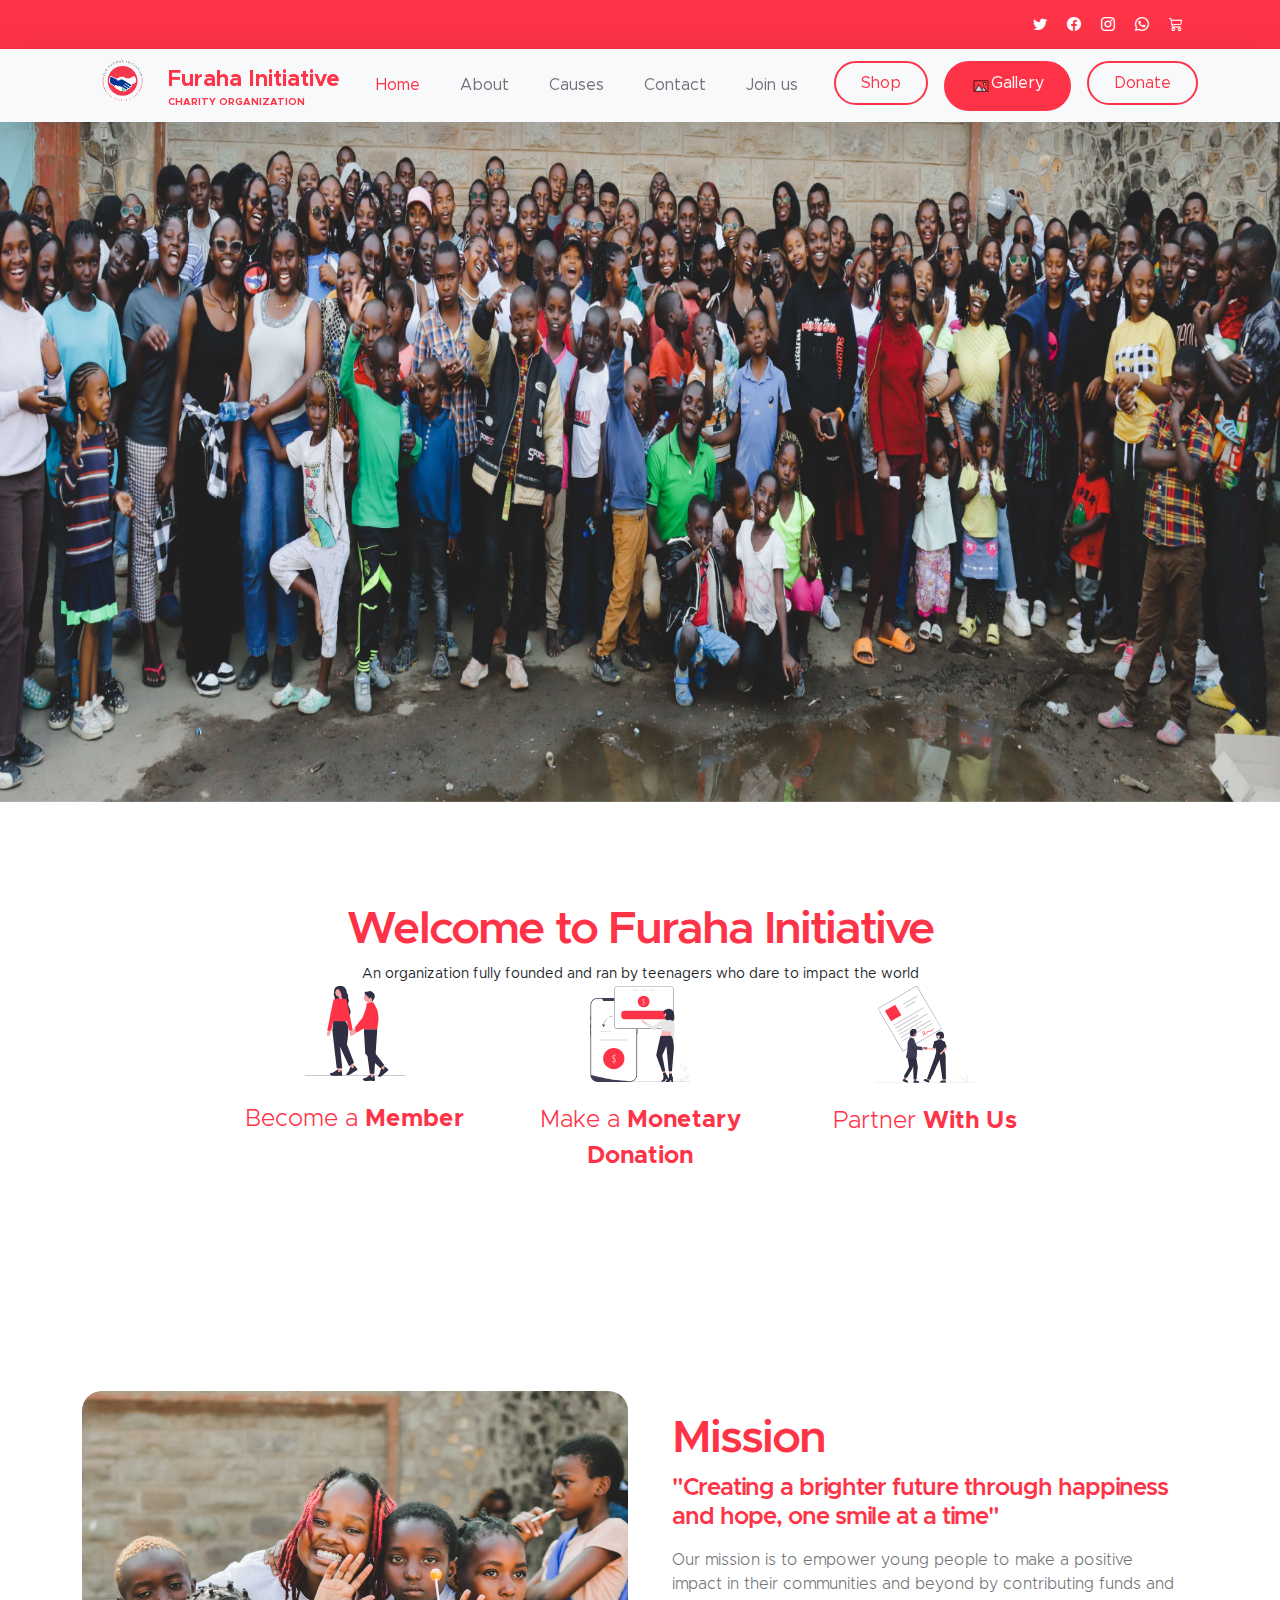
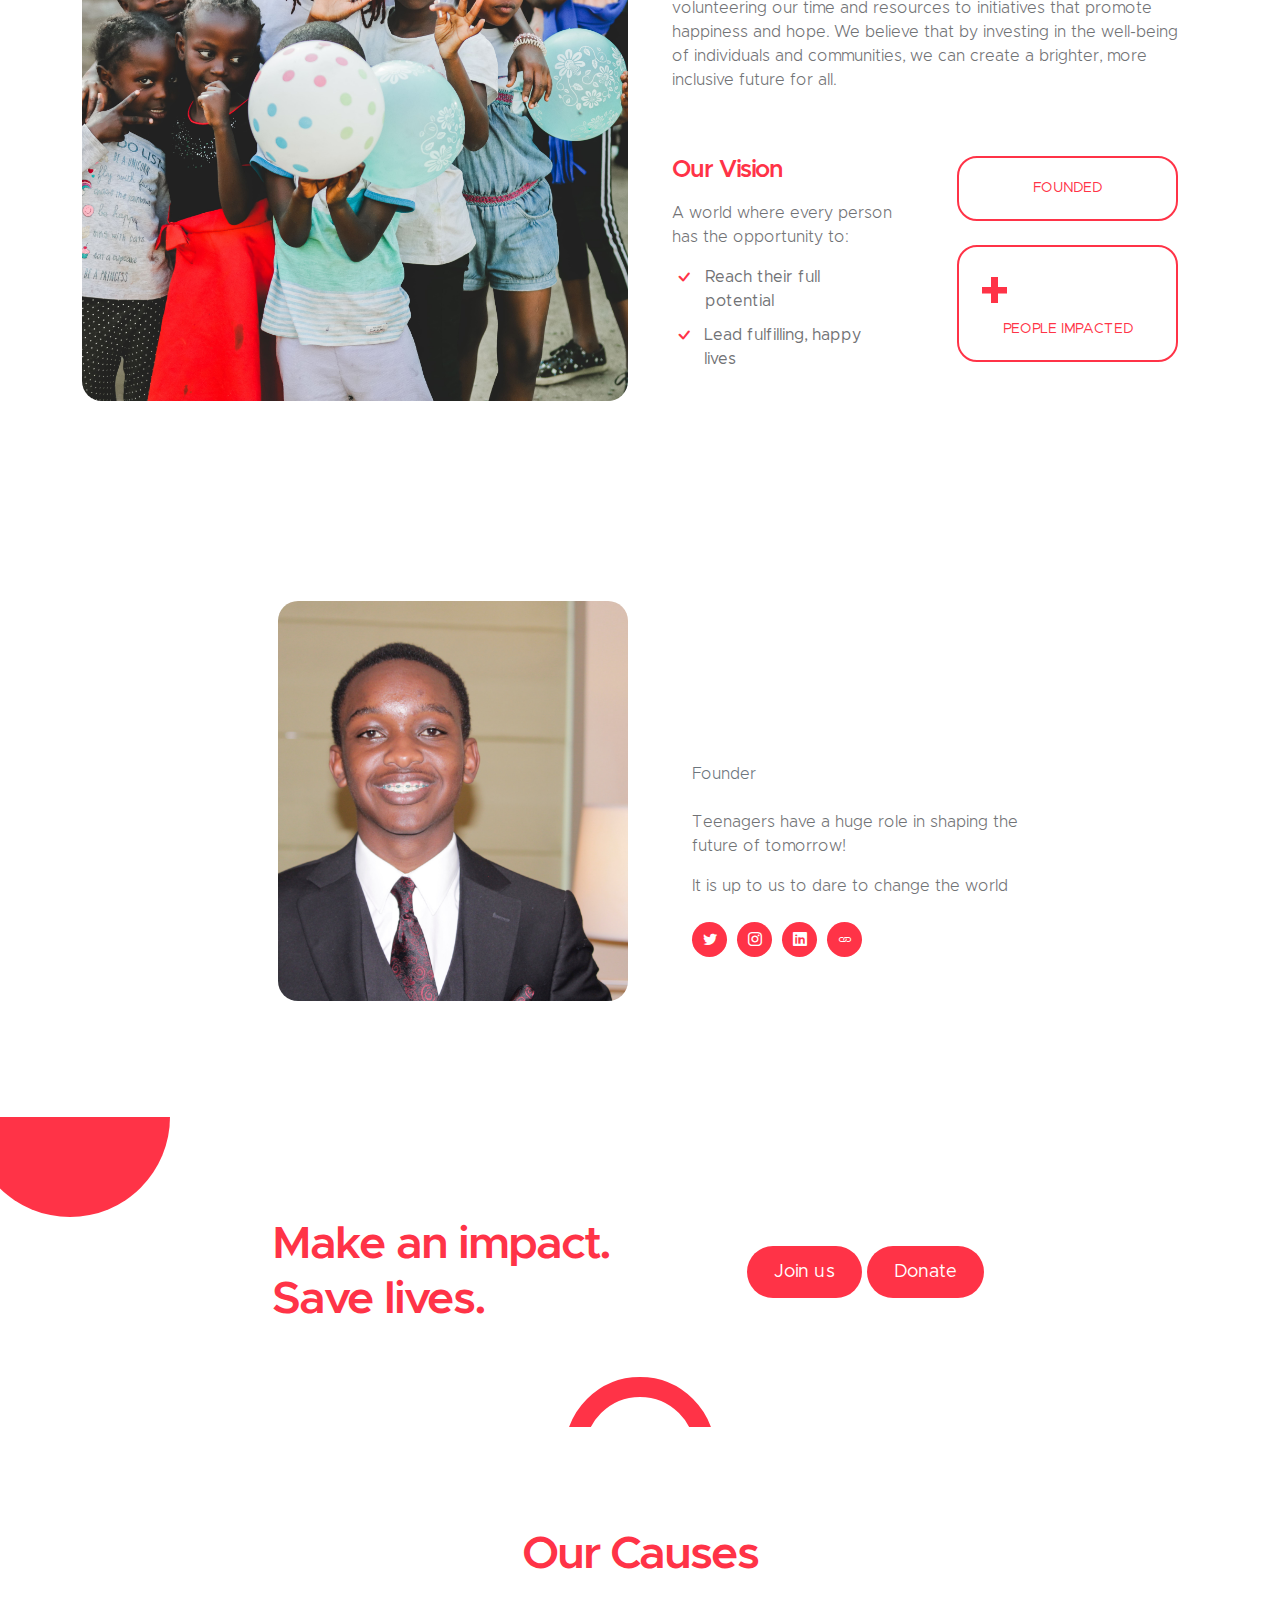
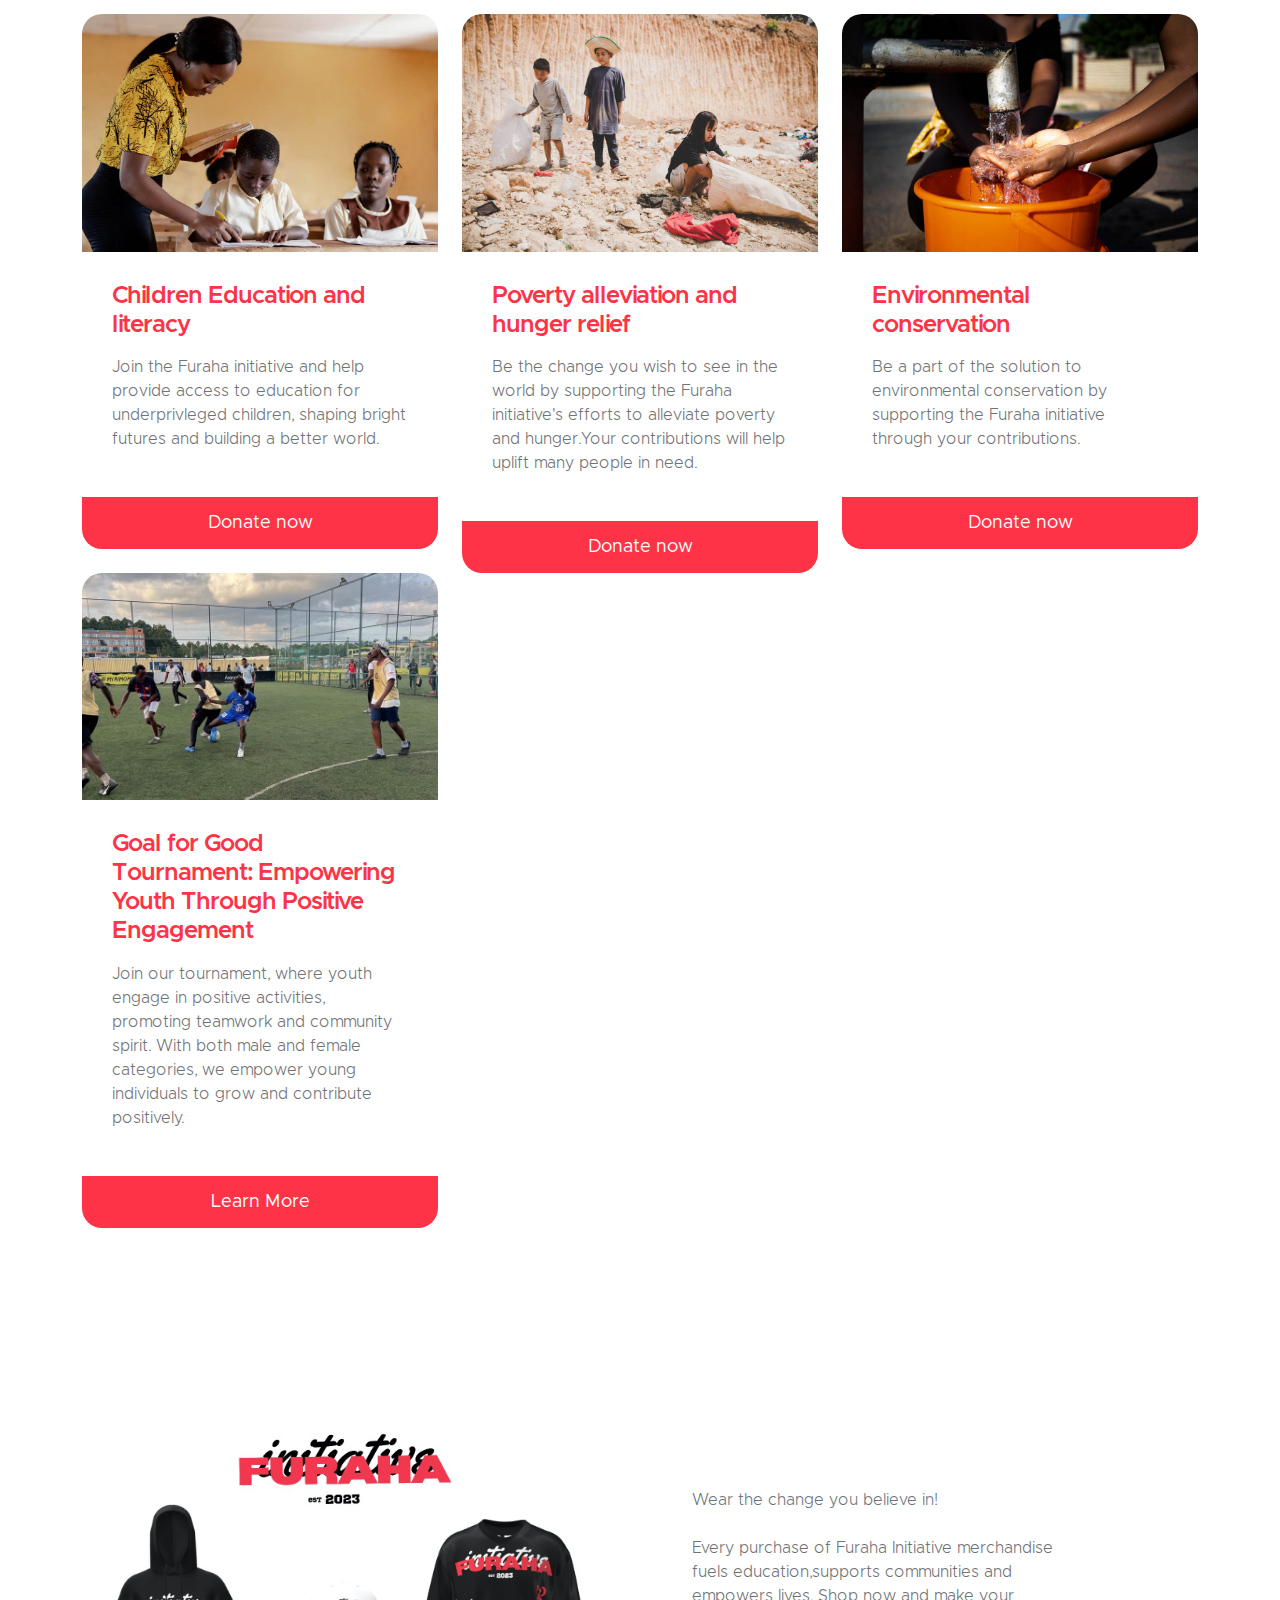
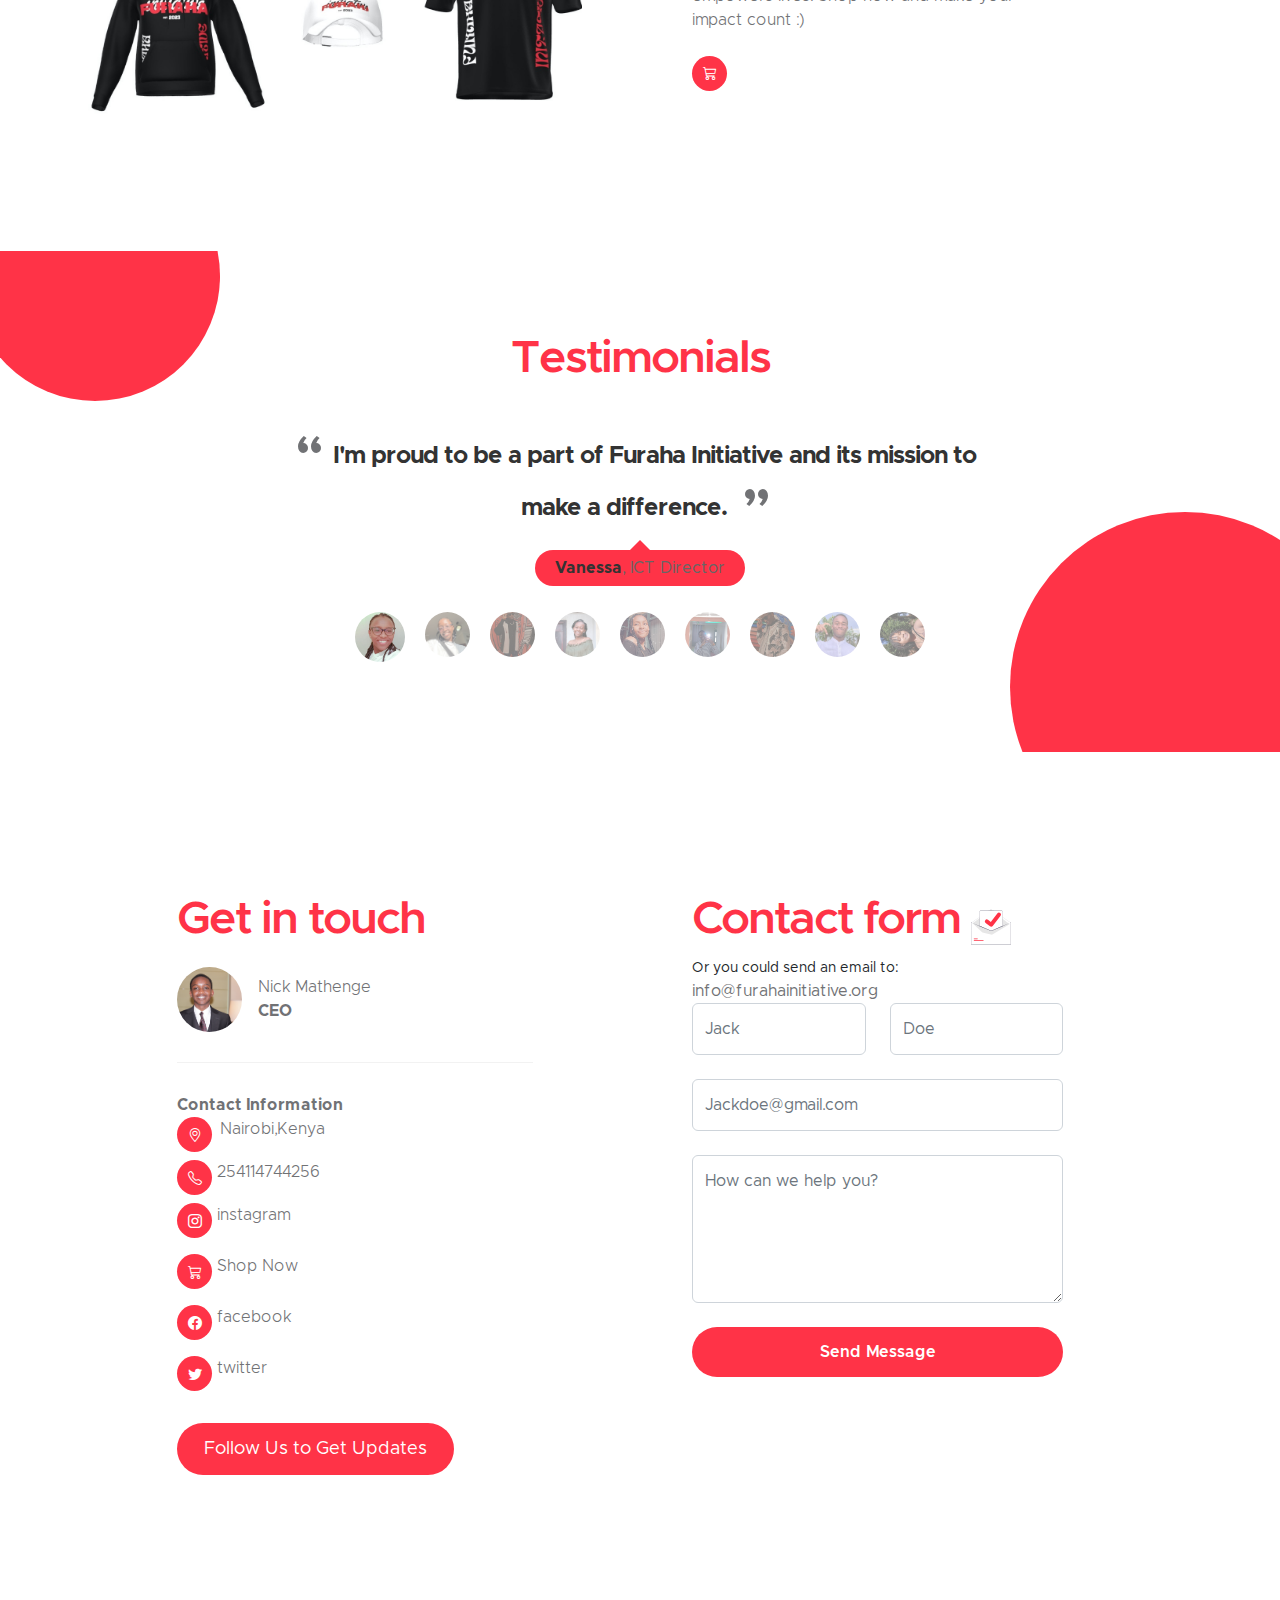
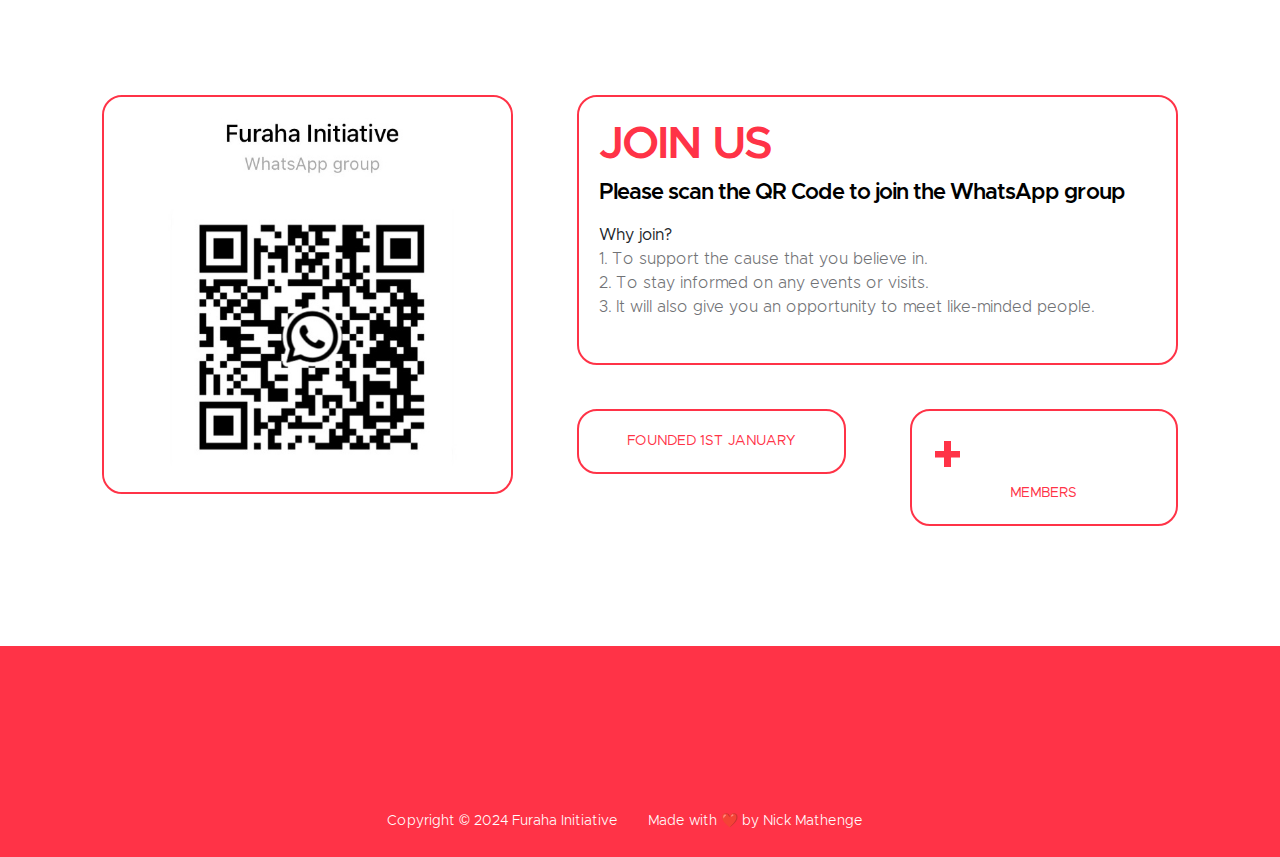
<file: index.html>
<!doctype html>
<html lang="en">

    <head>
        <meta charset="utf-8">
        <meta name="viewport" content="width=device-width, initial-scale=1">

        <meta name="description" content="">
        <meta name="author" content="">

        <title>Furaha Initiative</title>
        <link rel="icon" type="image/x-icon" href="/images/favicon.ico">

        <!-- CSS FILES -->
        <link href="css/bootstrap.min.css" rel="stylesheet">

        <link href="css/bootstrap-icons.css" rel="stylesheet">

        <link href="css/main.css" rel="stylesheet">
        <!--


-->

    </head>

    <body id="section_1">

        <header class="site-header">
            <div class="container">
                <div class="col-lg-3 col-12 ms-auto d-lg-block d-none">
                    <ul class="social-icon">
                        <li class="social-icon-item">
                            <a href="https://www.twitter.com/furaha.official/" target=_blank class="social-icon-link bi-twitter"></a>
                        </li>

                        <li class="social-icon-item">
                            <a href="https://www.facebook.com/profile.php?id=100089058044513" target=_blank class="social-icon-link bi-facebook"></a>
                        </li>

                        <li class="social-icon-item">
                            <a href="https://www.instagram.com/furaha.initiative/" target=_blank class="social-icon-link bi-instagram"></a>
                        </li>
                        <li class="social-icon-item">
                            <a href="https://chat.whatsapp.com/Lq8tc9GGUXa8DonpG7EPqk" target=_blank class="social-icon-link bi-whatsapp"></a>
                        </li>
                        <li class="social-icon-item">
                            <a href="https://furahainitiative.hustlesasa.shop/" target=_blank class="social-icon-link bi-cart3"></a>
                        </li>
                    </ul>
                </div>

            </div>
        </div>
    </header>

    <nav class="navbar navbar-expand-lg bg-light shadow-lg">
        <div class="container">
            <a class="navbar-brand" href="index.html">
                <img src="images/logo.png" class="logo img-fluid" alt="Furaha Initiative">
                <span>
                    Furaha Initiative
                    <small>Charity Organization</small>
                </span>
            </a>

            <button class="navbar-toggler" type="button" data-bs-toggle="collapse" data-bs-target="#navbarNav"
                aria-controls="navbarNav" aria-expanded="false" aria-label="Toggle navigation">
                <span class="navbar-toggler-icon"></span>
            </button>

            <div class="collapse navbar-collapse" id="navbarNav">
                <ul class="navbar-nav ms-auto">
                    <li class="nav-item">
                        <a class="nav-link click-scroll" href="#top">Home</a>
                    </li>

                    <li class="nav-item">
                        <a class="nav-link click-scroll" href="#section_2">About</a>
                    </li>

                    <li class="nav-item">
                        <a class="nav-link click-scroll" href="#section_3">Causes</a>
                    </li>

                    <li class="nav-item">
                        <a class="nav-link click-scroll" href="#section_6">Contact</a>
                    </li>

                    <li class="nav-item">
                        <a class="nav-link click-scroll" href="#section_7">Join us</a>
                    </li>
                    <li class="nav-item ms-3">
                        <a class="nav-link custom-btn custom-border-btn btn" href="https://furahainitiative.hustlesasa.shop" target="_blank">Shop</a>
                    </li>

                    <li class="nav-item ms-3">
                        <a id="gallery-btn" class="nav-link custom-btn custom-border-btn btn" href="gallery.html">
                            <img src="images/gallery_icon.png" alt="icon" width="20px" height="20px">Gallery</a>
                    </li>

                    <li class="nav-item ms-3">
                        <a class="nav-link custom-btn custom-border-btn btn" href="https://www.mchanga.africa/fundraiser/95965" target="_blank">Donate</a>
                    </li>

                </ul>
            </div>
        </div>
    </nav>

    <main>

        <section class="hero-section hero-section-full-height">
            <div class="container-fluid">
                <div class="row">

                    <div class="col-lg-12 col-12 p-0">
                        <div id="hero-slide" class="carousel carousel-fade slide" data-bs-ride="carousel">
                            <div class="carousel-inner">
                                <div class="carousel-item active">
                                    <img src="images/slide/IMG_1665.jpeg"
                                        class="carousel-image img-fluid" alt="...">

                                </div>

                                <div class="carousel-item">
                                    <img src="images/slide/IMG_1695.jpeg"
                                        class="carousel-image img-fluid" alt="...">

                                </div>

                                <div class="carousel-item">
                                    <img src="images/slide/IMG_1645.jpeg"
                                        class="carousel-image img-fluid" alt="...">

                                </div>
                            </div>

                            <button class="carousel-control-prev" type="button" data-bs-target="#hero-slide"
                                data-bs-slide="prev">
                                <span class="carousel-control-prev-icon" aria-hidden="true"></span>
                                <span class="visually-hidden">Previous</span>
                            </button>

                            <button class="carousel-control-next" type="button" data-bs-target="#hero-slide"
                                data-bs-slide="next">
                                <span class="carousel-control-next-icon" aria-hidden="true"></span>
                                <span class="visually-hidden">Next</span>
                            </button>
                        </div>
                    </div>

                </div>
            </div>
        </section>

        <section class="section-padding text-center">
            <div class="container">
                <div class="row justify-content-center">

                    <div class="col-lg-10 col-12">
                        <h2 class="mb-1">Welcome to Furaha Initiative</h2>
                        <small>An organization fully founded and ran by teenagers who dare to impact the world</small>
                    </div>

                    <div class="col-lg-3 col-md-6 col-12 mb-4 mb-lg-0">
                        <div class="featured-block">
                            <a href="https://forms.gle/RG8qQBSGf9GrANaNA" target="_blank" class="d-block">
                                <img src="images/icons/hands.svg" class="featured-block-image img-fluid" alt="" width="100px">
                                <p class="featured-block-text">Become a <strong>Member</strong>
                                </p>
                            </a>
                        </div>
                    </div>

                    <div class="col-lg-3 col-md-6 col-12 mb-4 mb-lg-0 mb-md-4">
                        <div class="featured-block">
                            <a href="https://www.mchanga.africa/fundraiser/95965" target="_blank" class="d-block">
                                <img src="images/icons/receive.svg" class="featured-block-image img-fluid" alt="" width="100px">
                                <p class="featured-block-text">Make a <strong>Monetary Donation</strong>
                                </p>
                            </a>
                        </div>
                    </div>

                    <div class="col-lg-3 col-md-6 col-12">
                        <div class="featured-block">
                            <a href="https://forms.gle/o7cRdfg9EaAvBCJF6" target="_blank" class="d-block">
                                <img src="images/icons/partner.svg" class="featured-block-image img-fluid" alt="" width="100px">
                                <p class="featured-block-text">Partner <strong>With Us</strong>
                                </p>
                            </a>
                        </div>
                    </div>

                </div>
            </div>
        </section>

        <section class="section-padding section-bg" id="section_2">
            <div class="container">
                <div class="row">

                    <div class="col-lg-6 col-12 mb-5 mb-lg-0">
                        <img src="images/furaha_group.jpeg"
                            class="custom-text-box-image img-fluid" alt="">
                    </div>

                    <div class="col-lg-6 col-12">
                        <div class="custom-text-box">
                            <h2 class="mb-2">Mission</h2>

                            <h5 class="mb-3">"Creating a brighter future through happiness and hope, one smile at a time"</h5>

                            <p class="mb-0">Our mission is to empower young people to make a positive impact in their communities and beyond by contributing funds and volunteering our time and resources to initiatives that promote happiness and hope. We believe that by investing in the well-being of individuals and communities, we can create a brighter, more inclusive future for all.</p>
                        </div>

                        <div class="row">
                            <div class="col-lg-6 col-md-6 col-12">
                                <div class="custom-text-box mb-lg-0">
                                    <h5 class="mb-3">Our Vision</h5>

                                    <p>A world where every person has the opportunity to:</p>

                                    <ul class="custom-list mt-2">
                                        <li class="custom-list-item d-flex">
                                            <i class="bi-check custom-text-box-icon me-2"></i>
                                            Reach their full potential
                                        </li>

                                        <li class="custom-list-item d-flex">
                                            <i class="bi-check custom-text-box-icon me-2"></i>
                                            Lead fulfilling, happy lives
                                        </li>
                                    </ul>
                                </div>
                            </div>

                            <div class="col-lg-6 col-md-6 col-12">
                                <div class="custom-text-box d-flex flex-wrap d-lg-block mb-lg-0" id="counter-section">
                                    <div class="counter-thumb">
                                        <div class="d-flex">
                                            <span class="counter-number" data-from="1" data-to="2023" data-speed="100"></span>
                                            <span class="counter-number-text"></span>
                                        </div>
                                        <span class="counter-text">Founded</span>
                                    </div>
                                    <div class="counter-thumb mt-4">
                                        <div class="d-flex">
                                            <span class="counter-number" data-from="1" data-to="1000" data-speed="1000"></span>
                                            <span class="counter-number-text">+</span>
                                        </div>
                                        <span class="counter-text">People Impacted</span>
                                    </div>
                                </div>
                            </div>

                        </div>
                    </div>

                </div>
            </div>
        </section>

        <section class="about-section section-padding">
            <div class="container">
                <div class="row">

                    <div class="col-lg-6 col-md-5 col-12">
                        <img src="images/nick.jpg"
                            class="about-image ms-lg-auto  img-fluid" alt="">
                    </div>

                    <div class="col-lg-5 col-md-7 col-12">
                        <div class="custom-text-block">
                            <img src="images/signoff.gif" </img>
                            

                            <p class="text-muted mb-lg-4 mb-md-4">Founder</p>

                            <p>Teenagers have a huge role in shaping the future of tomorrow!</p>

                            <p>It is up to us to dare to change the world</p>

                            <ul class="social-icon mt-4">
                                <li class="social-icon-item">
                                    <a href="https://twitter.com/thenickmathenge" target=_blank class="social-icon-link bi-twitter"></a>
                                </li>

                                <li class="social-icon-item">
                                    <a href="https://www.instagram.com/nick.mathenge" target=_blank class="social-icon-link bi-instagram"></a>
                                </li>
                                <li class="social-icon-item">
                                    <a href="https://www.linkedin.com/in/nickmathenge" target=_blank class="social-icon-link bi-linkedin"></a>
                                </li>
                                <li class="social-icon-item">
                                    <a href="https://mathenge.furahainitiative.org" target=_blank class="social-icon-link bi-link"></a>
                                </li>

                            </ul>
                        </div>
                    </div>

                </div>
            </div>
        </section>

        <section class="cta-section section-padding section-bg">
            <div class="container">
                <div class="row justify-content-center align-items-center">

                    <div class="col-lg-5 col-12 ms-auto">
                        <h2 class="mb-0">Make an impact. <br> Save lives.</h2>
                    </div>

                    <div class="col-lg-5 col-12">
                        <a href="#section_7" class="custom-btn btn smoothscroll">Join us</a>
                        <a href="https://www.mchanga.africa/fundraiser/95965" target=_blank class="custom-btn btn smoothscroll">Donate</a>
                    </div>

                </div>
            </div>
        </section>

        <section class="section-padding" id="section_3">
            <div class="container">
                <div class="row">

                    <div class="col-lg-12 col-12 text-center mb-4">
                        <h2>Our Causes</h2>
                    </div>

                    <div class="col-lg-4 col-md-6 col-12 mb-4 mb-lg-0">
                        <div class="custom-block-wrap">
                            <img src="images/causes/group-african-kids-paying-attention-class.jpg"
                                class="custom-block-image img-fluid" alt="">

                            <div class="custom-block">
                                <div class="custom-block-body">
                                    <h5 class="mb-3">Children Education and literacy</h5>

                                    <p>Join the Furaha initiative and help provide access to education for underprivleged children, shaping bright futures and building a better world.</p>

                                </div>

                                <a href="https://www.mchanga.africa/fundraiser/95965" target=_blank class="custom-btn btn">Donate now</a>
                            </div>
                        </div>
                    </div>

                    <div class="col-lg-4 col-md-6 col-12 mb-4 mb-lg-0">
                        <div class="custom-block-wrap">
                            <img src="images/causes/poor-child-landfill-looks-forward-with-hope.jpg"
                                class="custom-block-image img-fluid" alt="">

                            <div class="custom-block">
                                <div class="custom-block-body">
                                    <h5 class="mb-3">Poverty alleviation and hunger relief</h5>

                                    <p>Be the change you wish to see in the world by supporting the Furaha initiative's efforts to alleviate poverty and hunger.Your contributions will help uplift many people in need.</p>

                                </div>

                                <a href="https://www.mchanga.africa/fundraiser/95965" target=_blank class="custom-btn btn">Donate now</a>
                            </div>
                        </div>
                    </div>

                    <div class="col-lg-4 col-md-6 col-12">
                        <div class="custom-block-wrap">
                            <img src="images/causes/african-woman-pouring-water-recipient-outdoors.jpg"
                                class="custom-block-image img-fluid" alt="">

                            <div class="custom-block">
                                <div class="custom-block-body">
                                    <h5 class="mb-3">Environmental conservation</h5>

                                    <p>Be a part of the solution to environmental conservation by supporting the Furaha initiative through your contributions.
                                    </p>

                                </div>

                                <a href="https://www.mchanga.africa/fundraiser/95965" target=_blank class="custom-btn btn">Donate now</a>
                            </div>
                        </div>
                    </div>
                    <div class="col-lg-4 col-md-6 col-12">
                        <div class="custom-block-wrap">
                            <img src="images/causes/goalforgood.jpeg"
                                class="custom-block-image img-fluid" alt="">

                            <div class="custom-block">
                                <div class="custom-block-body">
                                    <h5 class="mb-3">Goal for Good Tournament: Empowering Youth Through Positive Engagement</h5>

                                    <p>Join our tournament, where youth engage in positive activities, promoting teamwork and community spirit. With both male and female categories, we empower young individuals to grow and contribute positively.
                                    </p>

                                </div>

                                <a href="https://www.mchanga.africa/fundraiser/95965" target=_blank class="custom-btn btn">Learn More</a>
                            </div>
                        </div>
                    </div>

                </div>
            </div>
        </section>
        <section class="merch-section section-padding">
            <div class="container">
                <div class="row">

                    <div class="col-lg-6 col-md-5 col-12">
                        <img src="MERCH/14DC6227-BA45-4F30-8F4B-6D345FF62ABE.jpg" width=500px height=300px
                            class="merch-image ms-lg-auto  img-fluid" alt="">
                    </div>

                    <div class="col-lg-5 col-md-7 col-12">
                        <div class="custom-text-block">

                            <p class="text-muted mb-lg-4 mb-md-4">Wear the change you believe in!</p>

                            <p>Every purchase of Furaha Initiative merchandise fuels education,supports communities and empowers lives. Shop now and make your impact count :) </p>
                        </p>

                        <ul class="social-icon mt-4">

                            <li class="social-icon-item" >
                                <a href="https://furahainitiative.hustlesasa.shop/" target=_blank class="social-icon-link bi-cart3"></a>
                            </li>

                        </ul>
                    </div>
                </div>

            </div>
        </div>
    </section>
    <script src="https://static.elfsight.com/platform/platform.js" data-use-service-core defer></script>
    <div class="elfsight-app-b47fa7b7-bf37-4ac6-ac7b-4015e4ed61d3" data-elfsight-app-lazy></div>
    <section class="testimonial-section section-padding section-bg">
        <div class="container">
            <div class="row">

                <div class="col-lg-8 col-12 mx-auto">
                    <h2 class="mb-lg-3">Testimonials</h2>

                    <div id="testimonial-carousel" class="carousel carousel-fade slide" data-bs-ride="carousel">

                        <div class="carousel-inner">
                            <div class="carousel-item active">
                                <div class="carousel-caption">
                                    <h4 class="carousel-title">I'm proud to be a part of Furaha Initiative and its mission to make a difference. </h4>

                                    <small class="carousel-name">
                                        <span class="carousel-name-title">Vanessa</span>,
                                            ICT Director</small>
                                </div>
                            </div>

                            <div class="carousel-item">
                                <div class="carousel-caption">
                                    <h4 class="carousel-title">Furaha Initiative empowered me to make positive changes in my community. </h4>

                                    <small class="carousel-name">
                                        <span class="carousel-name-title">Abby</span>,
                                            Development Director</small>
                                </div>
                            </div>

                            <div class="carousel-item">
                                <div class="carousel-caption">
                                    <h4 class="carousel-title">Thanks to Furaha Initiative, we're creating a brighter future for all. </h4>

                                    <small class="carousel-name">
                                        <span class="carousel-name-title">Eugene</span>,
                                            Finance Director</small>
                                </div>
                            </div>

                            <div class="carousel-item">
                                <div class="carousel-caption">
                                    <h4 class="carousel-title">Furaha Initiative has given me the opportunity to give back and make a meaningful impact. </h4>

                                    <small class="carousel-name">
                                        <span class="carousel-name-title">Shanice</span>
                                            , PR Director</small>
                                </div>
                            </div>
                            <div class="carousel-item">
                                <div class="carousel-caption">
                                    <h4 class="carousel-title">Working with Furaha Initiative has taught me the power of compassion and empathy. </h4>

                                    <small class="carousel-name">
                                        <span class="carousel-name-title">Lyn</span>,
                                            Secretary</small>
                                </div>
                            </div>
                            <div class="carousel-item">
                                <div class="carousel-caption">
                                    <h4 class="carousel-title">As a Director at Furaha Initiative, I've seen firsthand the impact we're making in our community. </h4>

                                    <small class="carousel-name">
                                        <span class="carousel-name-title">Claudia</span>,
                                            Adminstration Director</small>
                                </div>
                            </div>
                            <div class="carousel-item">
                                <div class="carousel-caption">
                                    <h4 class="carousel-title">Furaha Initiative is changing lives and inspiring hope for a brighter future. </h4>

                                    <small class="carousel-name">
                                        <span class="carousel-name-title">Victor</span>,
                                            Communications director</small>
                                </div>
                            </div>
                            <div class="carousel-item">
                                <div class="carousel-caption">
                                    <h4 class="carousel-title">I'm proud to be a part of an organization that truly cares about helping others. </h4>

                                    <small class="carousel-name">
                                        <span class="carousel-name-title">Michael</span>,
                                            Strategic Planning Director</small>
                                </div>
                            </div>
                            <div class="carousel-item">
                                <div class="carousel-caption">
                                    <h4 class="carousel-title">I'm proud to be a part of Furaha Initiative, where we make a real difference in people's lives. </h4>

                                    <small class="carousel-name">
                                        <span class="carousel-name-title">Tiffany</span>,
                                            Programs director</small>
                                </div>
                            </div>
                            <ol class="carousel-indicators">
                                <li data-bs-target="#testimonial-carousel" data-bs-slide-to="0" class="active">
                                    <img src="images/avatar/vanesa.jpg"
                                            class="img-fluid rounded-circle avatar-image" alt="avatar">
                                </li>

                                <li data-bs-target="#testimonial-carousel" data-bs-slide-to="1" class="">
                                    <img src="images/avatar/abby.jpg"
                                            class="img-fluid rounded-circle avatar-image" alt="avatar">
                                </li>
                                <li data-bs-target="#testimonial-carousel" data-bs-slide-to="2" class="">
                                    <img src="images/avatar/eugene.jpg"
                                            class="img-fluid rounded-circle avatar-image" alt="avatar">
                                </li>

                                <li data-bs-target="#testimonial-carousel" data-bs-slide-to="3" class="">
                                    <img src="images/avatar/shan.jpg"
                                            class="img-fluid rounded-circle avatar-image" alt="avatar">
                                </li>
                                <li data-bs-target="#testimonial-carousel" data-bs-slide-to="4" class="">
                                    <img src="images/avatar/lyn.jpg"
                                            class="img-fluid rounded-circle avatar-image" alt="avatar">
                                </li>
                                <li data-bs-target="#testimonial-carousel" data-bs-slide-to="5" class="">
                                    <img src="images/avatar/claudia.jpg"
                                            class="img-fluid rounded-circle avatar-image" alt="avatar">
                                </li>
                                <li data-bs-target="#testimonial-carousel" data-bs-slide-to="6" class="">
                                    <img src="images/avatar/migwi.jpg"
                                            class="img-fluid rounded-circle avatar-image" alt="avatar">
                                </li>
                                <li data-bs-target="#testimonial-carousel" data-bs-slide-to="7" class="">
                                    <img src="images/avatar/michael.jpg"
                                            class="img-fluid rounded-circle avatar-image" alt="avatar">
                                </li>
                                <li data-bs-target="#testimonial-carousel" data-bs-slide-to="8" class="">
                                    <img src="images/avatar/tiff.jpg"
                                            class="img-fluid rounded-circle avatar-image" alt="avatar">
                                </li>

                            </ol>

                        </div>
                    </div>
                </div>

            </div>
        </div>
    </section>

    <section class="contact-section section-padding" id="section_6">
        <div class="container">
            <div class="row">

                <div class="col-lg-4 col-12 ms-auto mb-5 mb-lg-0">
                    <div class="contact-info-wrap">
                        <h2>Get in touch</h2>

                        <div class="contact-image-wrap d-flex flex-wrap">
                            <img src="images/nick.jpg"
                                    class="img-fluid avatar-image" alt="">

                            <div class="d-flex flex-column justify-content-center ms-3">
                                <p class="mb-0">Nick Mathenge</p>
                                <p class="mb-0">
                                    <strong>CEO</strong>
                                </p>
                            </div>
                        </div>

                        <div class="contact-info">
                            <p class="mb-0">
                                <strong>Contact Information</strong>
                            </p>

                            <p class="d-flex mb-2">
                                <i class="social-icon-link bi-geo-alt me-2"></i>
                                    Nairobi,Kenya
                                </p>

                            <p class="d-flex mb-2">
                                <i class="social-icon-link bi-telephone"></i>
                                <a href="tel: 254-114-74256 ">
                                        254114744256 
                                    </a>
                            </p>
                            <p class="d-flex">
                                <i class="social-icon-link bi-instagram"></i>

                                <a href="https://www.instagram.com/furaha.initiative/" target=_blank>
                                        instagram
                                    </a>
                            </p>
                            <p class="d-flex">
                                <i class="social-icon-link bi-cart3"></i>

                                <a href="https://furahainitiative.hustlesasa.shop/" target=_blank>
                                        Shop Now
                                    </a>
                            </p>
                            <p class="d-flex">
                                <i class="social-icon-link bi-facebook"></i>

                                <a href="https://www.facebook.com/profile.php?id=100089058044513" target=_blank>
                                        facebook
                                    </a>
                                <p class="d-flex">
                                    <i class="social-icon-link bi-twitter"></i>
                                    <a href="https://www.twitter.com/furaha.official/" target=_blank>
                                        twitter
                                    </a>
                                </p>
                                <a class="custom-btn btn mt-3">Follow Us to Get Updates</a>
                            </div>
                        </div>
                    </div>

                    <div class="col-lg-5 col-12 mx-auto">
                        <form class="custom-form contact-form" action="https://api.web3forms.com/submit" method="post" role="form">
                            <input type="hidden" name="access_key" value="f99e8a66-1abb-43d5-a163-20b8396f6aef">

                            <h2>Contact form
                                <img src="images/icons/mail.svg" alt="icon" width="40px" height="40px">
                            </h2>
                            
                            <small> Or you could send an email to:</small>
                            <a href="mailto:thefurahainitiative@gmail.com">
                                    info@furahainitiative.org
                                    </a>
                            <div class="row">
                                <div class="col-lg-6 col-md-6 col-12">
                                    <input type="text" name="first-name" id="first-name" class="form-control"
                                        placeholder="Jack" required>
                                </div>

                                <div class="col-lg-6 col-md-6 col-12">
                                    <input type="text" name="last-name" id="last-name" class="form-control"
                                        placeholder="Doe" required>
                                </div>
                            </div>

                            <input type="email" name="email" id="email" pattern="[^ @]*@[^ @]*" class="form-control"
                                placeholder="Jackdoe@gmail.com" required>

                            <textarea name="message" rows="5" class="form-control" id="message"
                                placeholder="How can we help you?"></textarea>
                            <input type="hidden" name="redirect" value="https://web3forms.com/success">
                            <button type="submit" class="form-control">Send Message</button>
                        </form>
                    </div>

                </div>
            </div>
        </section>
        <section class="section-padding section-bg" id="section_7">
            <div class="container">
                <div class="row">
                    <div class="col-lg-5 col-md-5 col-sm-12 mb-10 mb-lg-0">
                        <div class="img-container">
                            <img src="images/qrcode.jpg" class="custom-text-box-image img-fluid" alt="">
                        </div>
                    </div>
                    <div class="col-lg-7 col-md-7 col-sm-12">
                        <div class="custom-text-box-container">
                            <div class="custom-text-box">
                                <h2 class="mb-2">JOIN US</h2>
                                <h6 class="mb-3">Please scan the QR Code to join the WhatsApp group</h6>
                                <h8 class="mb-3">Why join?</h8>
                                <p class="mb-0">1. To support the cause that you believe in.</p>
                                <p class="mb-0">2. To stay informed on any events or visits.</p>
                                <p class="mb-0">3. It will also give you an opportunity to meet like-minded people.</p>
                            </div>
                        </div>
                        <div class="row mt-4">
                            <div class="col-lg-6 col-md-6 col-sm-6 col-6">

                                <div class="custom-text-box d-flex flex-wrap mb-4 mb-lg-0">
                                    <div class="counter-thumb">
                                        <span class="counter-text">Founded 1st January</span>
                                        <div class="d-flex">
                                            <span class="counter-number" data-from="1" data-to="2023" data-speed="1000"></span>
                                        </div>
                                    </div>
                                </div>

                            </div>
                            <div class="col-lg-6 col-md-6 col-sm-6 col-6">

                                <div class="custom-text-box d-flex flex-wrap mb-4 mb-lg-0">
                                    <div class="counter-thumb">
                                        <div class="d-flex">
                                            <span class="counter-number" data-from="1" data-to="400" data-speed="1000"></span>
                                            <span class="counter-number-text">+</span>

                                        </div>
                                        <span class="counter-text">Members</span>
                                    </div>
                                </div>

                            </div>
                        </div>
                    </div>
                </div>
            </div>
        </section>

    </main>

    <footer class="site-footer">
        <div class="site-footer-bottom">
            <div class="container">
                <div class="row">
                    <div class="col-lg-6col-md-5 col-12 d-flex justify-content-center align-items-center mx-auto">
                        <p class="copyright-text mb-0">Copyright © 2024 <a href="#">Furaha</a> Initiative</p>
                        <p class="copyright-text mb-0">Made with ❤️ by <a href="https://mathenge.furahainitiative.org">Nick Mathenge</a>
                        </p>

                    </div>
                </div>
            </div>
        </div>
    </footer>

    <!-- JAVASCRIPT FILES -->
    <script src="js/jquery.min.js"></script>
    <script src="js/bootstrap.min.js"></script>
    <script src="js/jquery.sticky.js"></script>
    <script src="js/click-scroll.js"></script>
    <script src="js/counter.js"></script>
    <script src="js/custom.js"></script>

</body>

</html>
</file>
<file: css/main.css>
@font-face {
    font-family: 'Metropolis';
    src: url('../fonts/Metropolis/Metropolis-Regular.woff2') format('woff2'),
        url('../fonts/Metropolis/Metropolis-Regular.woff') format('woff');
    font-weight: normal;
    font-style: normal;
    font-display: swap;
}

@font-face {
    font-family: 'Metropolis';
    src: url('../fonts/Metropolis/Metropolis-Light.woff2') format('woff2'),
        url('../fonts/Metropolis/Metropolis-Light.woff') format('woff');
    font-weight: 300;
    font-style: normal;
    font-display: swap;
}

@font-face {
    font-family: 'Metropolis';
    src: url('../fonts/Metropolis/Metropolis-SemiBold.woff2') format('woff2'),
        url('../fonts/Metropolis/Metropolis-SemiBold.woff') format('woff');
    font-weight: 600;
    font-style: normal;
    font-display: swap;
}

@font-face {
    font-family: 'Metropolis';
    src: url('../fonts/Metropolis/Metropolis-Bold.woff2') format('woff2'),
        url('../fonts/Metropolis/Metropolis-Bold.woff') format('woff');
    font-weight: bold;
    font-style: normal;
    font-display: swap;
}

/*---------------------------------------
  CUSTOM PROPERTIES ( VARIABLES )             
-----------------------------------------*/
:root {
  --white-color:                  #ffffff;
  --primary-color:                #ff3347;
  --secondary-color:              #ff3347;
  --section-bg-color:             #ffffff;
  --site-footer-bg-color:         #ff3347;
  --custom-btn-bg-color:          #ff3347;
  --custom-btn-bg-hover-color:    #ff3347;
  --dark-color:                   #000000;
  --p-color:                      #717275;
  --border-color:                 #ffffff;

  --body-font-family:             'Metropolis', sans-serif;

  --h1-font-size:                 52px;
  --h2-font-size:                 46px;
  --h3-font-size:                 32px;
  --h4-font-size:                 28px;
  --h5-font-size:                 24px;
  --h6-font-size:                 22px;
  --p-font-size:                  16px;
  --btn-font-size:                18px;
  --copyright-font-size:          14px;

  --border-radius-large:          100px;
  --border-radius-medium:         20px;
  --border-radius-small:          10px;

  --font-weight-light:            300;
  --font-weight-normal:           400;
  --font-weight-semibold:         600;
  --font-weight-bold:             700;
}

body {
  background-color: var(--white-color);
  font-family: var(--body-font-family); 
}


/*---------------------------------------
  TYPOGRAPHY               
-----------------------------------------*/

h2,
h3,
h4,
h5,
h6 {
  color: var(--dark-color);
}

h1,
h2,
h3,
h4,
h5,
h6 {
  font-weight: var(--font-weight-semibold);
  letter-spacing: -1px;
}

h1 {
  font-size: var(--h1-font-size);
  font-weight: var(--font-weight-bold);
  letter-spacing: -2px;
}

h2 {
  color: var(--secondary-color);
  font-size: var(--h2-font-size);
  letter-spacing: -2px;
}

h3 {
  font-size: var(--h3-font-size);
}

h4 {
  font-size: var(--h4-font-size);
}

h5 {
  color: var(--primary-color);
  font-size: var(--h5-font-size);
}

h6 {
  font-size: var(--h6-font-size);
}

p {
  color: var(--p-color);
  font-size: var(--p-font-size);
  font-weight: var(--font-weight-light);
}

ul li {
  color: var(--p-color);
  font-size: var(--p-font-size);
  font-weight: var(--font-weight-normal);
}

a, 
button {
  touch-action: manipulation;
  transition: all 0.3s;
}

a {
  color: var(--p-color);
  text-decoration: none;
}

a:hover {
  color: var(--primary-color);
}

b,
strong {
  font-weight: var(--font-weight-bold);
}


/*---------------------------------------
  SECTION               
-----------------------------------------*/
.section-padding {
  padding-top: 100px;
  padding-bottom: 100px;
}

.section-bg {
  background-color: var(--section-bg-color);
}

.section-overlay {
  background: rgba(0, 0, 0, 0.35);
  position: absolute;
  top: 0;
  left: 0;
  pointer-events: none;
  width: 100%;
  height: 100%;
}

.section-overlay + .container {
  position: relative;
}


/*---------------------------------------
  CUSTOM BLOCK               
-----------------------------------------*/
.custom-block-wrap {
  background: var(--white-color);
  border-radius: var(--border-radius-medium);
  position: relative;
  overflow: hidden;
  transition: all 0.5s;
}

.custom-block-wrap:hover {
  box-shadow: 0 1rem 3rem rgba(0,0,0,.175);
}

.custom-block-body {
  padding: 30px;
}

.custom-block-image {
  display: block;
  width: 100%;
  height: 100%;
  object-fit: cover;
}

.custom-block .custom-btn {
  border-radius: 0;
  display: block;
}


/*---------------------------------------
  PROGRESS BAR               
-----------------------------------------*/
.progress {
  background: var(--border-color);
  height: 5px;
}

.progress-bar {
  background: var(--secondary-color);
}


/*---------------------------------------
  CUSTOM ICON COLOR               
-----------------------------------------*/
.custom-icon {
  color: var(--secondary-color);
}


/*---------------------------------------
  CUSTOM LIST               
-----------------------------------------*/
.custom-list {
  margin-bottom: 0;
  padding-left: 0;
}

.custom-list-item {
  list-style: none;
  margin-top: 10px;
  margin-bottom: 10px;
}


/*---------------------------------------
  CUSTOM TEXT BOX               
-----------------------------------------*/
.custom-text-box {
  background: var(--white-color);
  border-radius: var(--border-radius-medium);
  margin-bottom: 24px;
  padding: 40px;
}

.custom-text-box-image {
  border-radius: var(--border-radius-medium);
  width: 100%;
  height: 100%;
  object-fit: cover;
}

.custom-text-box-icon {
  background: var(--section-bg-color);
  border-radius: var(--border-radius-large);
  color: var(--secondary-color);
  font-size: var(--h6-font-size);
  text-align: center;
  display: inline-block;
  vertical-align: middle;
  width: 25px;
  height: 25px;
  line-height: 30px;
}


/*---------------------------------------
  AVATAR IMAGE - TESTIMONIAL, AUTHOR               
-----------------------------------------*/
.avatar-image {
  border-radius: var(--border-radius-large);
  width: 65px;
  height: 65px;
  object-fit: cover;
}


/*---------------------------------------
  CUSTOM BUTTON               
-----------------------------------------*/
.custom-btn {
  background: var(--secondary-color);
  border: 2px solid transparent;
  border-radius: var(--border-radius-large);
  color: var(--white-color);
  font-size: var(--btn-font-size);
  font-weight: var(--font-weight-normal);
  line-height: normal;
  padding: 15px 25px;
}

.navbar-expand-lg .navbar-nav .nav-link.custom-btn {
  color: var(--custom-btn-bg-color);
  margin-top: 8px;
  padding: 12px 25px;
}

.custom-btn:hover {
  background: var(--primary-color);
  color: var(--white-color);
}

.custom-border-btn {
  background: transparent;
  border: 2px solid var(--custom-btn-bg-color);
  color: var(--primary-color);
}

.navbar-expand-lg .navbar-nav .nav-link.custom-btn:hover,
.custom-border-btn:hover {
  background: var(--custom-btn-bg-hover-color);
  border-color: transparent;
  color: var(--white-color);
}


/*---------------------------------------
  NAVIGATION              
-----------------------------------------*/
.navbar {
  background: var(--white-color);
  z-index: 9;
  padding-top: 0;
  padding-bottom: 0;
}

.navbar-brand {
  color: var(--primary-color);
  font-size: var(--h6-font-size);
  font-weight: var(--font-weight-bold);
}

.navbar-brand span {
  display: inline-block;
  vertical-align: middle;
}

.navbar-brand small {
  color: var(--secondary-color);
  display: block;
  font-size: 10px;
  line-height: normal;
  text-transform: uppercase;
}

.logo {
  width: 80px;
  height: auto;
}

.navbar-expand-lg .navbar-nav .nav-link {
  margin-right: 0;
  margin-left: 0;
  padding: 20px;
}

.navbar-nav .nav-link {
  display: inline-block;
  color: var(--p-color);
  font-size: var(--p-font-size);
  font-weight: var(--font-weight-medium);
  position: relative;
  padding-top: 15px;
  padding-bottom: 15px;
}

.navbar-nav .nav-link.active, 
.navbar-nav .nav-link:hover {
  background: transparent;
  color: var(--primary-color);
}

.dropdown-menu {
  background: var(--white-color);
  box-shadow: 0 1rem 3rem rgba(0,0,0,.175);
  border: 0;
  max-width: 50px;
  padding: 0;
  margin-top: 20px;
}

.dropdown-item {
  display: inline-block;
  color: var(--p-bg-color);
  font-size: var(--menu-font-size);
  font-weight: var(--font-weight-medium);
  position: relative;
  padding-top: 10px;
  padding-bottom: 10px;
}

.dropdown-menu li:last-child .dropdown-item {
  padding-top: 0;
}

.dropdown-item.active, 
.dropdown-item:active,
.dropdown-item:focus, 
.dropdown-item:hover {
  background: transparent;
  color: var(--primary-color);
}

.dropdown-toggle::after {
  content: "\f282";
  display: inline-block;
  font-family: bootstrap-icons !important;
  font-size: var(--copyright-font-size);
  font-style: normal;
  font-weight: normal !important;
  font-variant: normal;
  text-transform: none;
  line-height: 1;
  vertical-align: -.125em;
  -webkit-font-smoothing: antialiased;
  -moz-osx-font-smoothing: grayscale;
  position: relative;
  left: 2px;
  border: 0;
}

@media screen and (min-width: 992px) {
  .dropdown:hover .dropdown-menu {
    display: block;
    margin-top: 0;
  }
}

.navbar-toggler {
  border: 0;
  padding: 0;
  cursor: pointer;
  margin: 0;
  width: 30px;
  height: 35px;
  outline: none;
}

.navbar-toggler:focus {
  outline: none;
  box-shadow: none;
}

.navbar-toggler[aria-expanded="true"] .navbar-toggler-icon {
  background: transparent;
}

.navbar-toggler[aria-expanded="true"] .navbar-toggler-icon:before,
.navbar-toggler[aria-expanded="true"] .navbar-toggler-icon:after {
  transition: top 300ms 50ms ease, -webkit-transform 300ms 350ms ease;
  transition: top 300ms 50ms ease, transform 300ms 350ms ease;
  transition: top 300ms 50ms ease, transform 300ms 350ms ease, -webkit-transform 300ms 350ms ease;
  top: 0;
}

.navbar-toggler[aria-expanded="true"] .navbar-toggler-icon:before {
  transform: rotate(45deg);
}

.navbar-toggler[aria-expanded="true"] .navbar-toggler-icon:after {
  transform: rotate(-45deg);
}

.navbar-toggler .navbar-toggler-icon {
  background: var(--dark-color);
  transition: background 10ms 300ms ease;
  display: block;
  width: 30px;
  height: 2px;
  position: relative;
}

.navbar-toggler .navbar-toggler-icon:before,
.navbar-toggler .navbar-toggler-icon:after {
  transition: top 300ms 350ms ease, -webkit-transform 300ms 50ms ease;
  transition: top 300ms 350ms ease, transform 300ms 50ms ease;
  transition: top 300ms 350ms ease, transform 300ms 50ms ease, -webkit-transform 300ms 50ms ease;
  position: absolute;
  right: 0;
  left: 0;
  background: var(--dark-color);
  width: 30px;
  height: 2px;
  content: '';
}

.navbar-toggler .navbar-toggler-icon::before {
  top: -8px;
}

.navbar-toggler .navbar-toggler-icon::after {
  top: 8px;
}


/*---------------------------------------
  SITE HEADER              
-----------------------------------------*/
.site-header {
  background: var(--primary-color);
  padding-top: 15px;
  padding-bottom: 10px;
}

.site-header p,
.site-header p a,
.site-header .social-icon-link {
  color: var(--white-color);
  font-size: var(--copyright-font-size);
}

.site-header .social-icon {
  text-align: right;
}

.site-header .social-icon-link {
  background: transparent;
  width: inherit;
  height: inherit;
  line-height: inherit;
  margin-right: 15px;
}


/*---------------------------------------
  HERO & HERO SLIDE         
-----------------------------------------*/
.hero-section-full-height {
  height: 680px;
  min-height: 680px;
  position: relative;
}

.carousel:hover .carousel-control-next-icon, 
.carousel:hover .carousel-control-prev-icon {
  opacity: 1;
}

#hero-slide .carousel-item {
  height: 680px;
  min-height: 680px;
}

#hero-slide .carousel-caption {
  background: var(--white-color);
  clip-path: polygon(100% 100%, 100% 150px, 0 100%);
  color: var(--secondary-color);
  top: 1px;
  bottom: -1px;
  right: 0;
  left: auto;
  text-align: right;
  min-width: 680px;
  min-height: 680px;
  padding: 100px 100px 50px 100px;
}

.carousel-image {
  display: block;
  width: 100%;
  min-height: 680px;
}

#hero-slide .carousel-indicators-wrap {
  position: absolute;
  bottom: 0;
  right: 0;
  left: 0;
}

#hero-slide .carousel-indicators {
  margin-right: 0;
  margin-left: 22px;
  justify-content: inherit;
}

.carousel-control-next, 
.carousel-control-prev {
  opacity: 1;
}

.carousel-control-next-icon, 
.carousel-control-prev-icon {
  background-color: var(--secondary-color);
  border-radius: var(--border-radius-large);
  background-size: 60% 60%;
  width: 80px;
  height: 80px;
  opacity: 0;
  transition: all 0.5s;
}

.carousel-control-next-icon:hover, 
.carousel-control-prev-icon:hover {
  background-color: var(--primary-color);
}


/*---------------------------------------
  FEATURE BLOCK              
-----------------------------------------*/
.featured-block {
  text-align: center;
  transition: all 0.5s ease;
  min-height: 150px;
  padding: 1px;
}

.featured-block:hover {
  background: var(--white-color);
  border-radius: var(--border-radius-medium);
  box-shadow: 0 1rem 3rem rgba(0,0,0,.175);
}

.featured-block:hover .featured-block-image {
  transform: scale(0.75);
}

.featured-block-image {
  display: block;
  margin: auto;
  transition: all 0.5s;
}

.featured-block:hover .featured-block-text {
  margin-top: 0;
}

.featured-block-text {
  color: var(--primary-color);
  font-size: var(--h5-font-size);
  margin-top: 20px;
  transition: all 0.5s;
}


/*---------------------------------------
  ABOUT              
-----------------------------------------*/
.about-section {
  background-repeat: no-repeat;
  background-position: center;
  background-size: cover;
}

.about-image {
  border-radius: var(--border-radius-medium);
  display: block;
  width: 350px;
  height: 400px;
  object-fit: cover;
}

.custom-text-block {
  padding: 60px 40px;
}


/*---------------------------------------
  COUNTER NUMBERS              
-----------------------------------------*/
.counter-thumb {
  margin: 20px;
  margin-bottom: 0;
}

.counter-number,
.counter-text {
  color: var(--secondary-color);
  display: block;
}

.counter-number,
.counter-number-text {
  color: var(--primary-color);
  font-size: var(--h1-font-size);
  font-weight: var(--font-weight-bold);
  line-height: normal;
}


/*---------------------------------------
  VOLUNTEER              
-----------------------------------------*/
.volunteer-section {
  background: var(--secondary-color);
  position: relative;
  overflow: hidden;
}

.volunteer-section::after {
  content: "";
  background: var(--primary-color);
  border-radius: 50%;
  position: absolute;
  bottom: -110px;
  right: -80px;
  width: 350px;
  height: 350px;
}

.volunteer-form {
  background: var(--white-color);
  border-radius: var(--border-radius-medium);
  padding: 50px;
}

.volunteer-image {
  border-radius: 100%;
  display: block;
  margin: auto;
  width: 300px;
  height: 300px;
  object-fit: cover;
}

.volunteer-section .custom-block-body {
  max-width: 440px;
  margin: 0 auto;
}

.volunteer-section .custom-block-body p {
  line-height: 1.7;
}


/*---------------------------------------
  DONATE              
-----------------------------------------*/
.donate-section {
  background-image: url('../images/different-people-doing-volunteer-work.jpg');
  background-repeat: no-repeat;
  background-position: center;
  background-size: cover;
  position: relative;
  padding-top: 150px;
  padding-bottom: 150px;
}

.donate-form {
  background: var(--white-color);
  border-radius: var(--border-radius-medium);
  position: relative;
  overflow: hidden;
  padding: 50px;
}


/*---------------------------------------
  NEWS         
-----------------------------------------*/
.news-detail-header-section {
  background-image: url('../images/news/close-up-volunteer-oganizing-stuff-donation.jpg');
  background-repeat: no-repeat;
  background-position: center;
  background-size: cover;
  position: relative;
  padding-top: 150px;
  padding-bottom: 150px;
}

.news-block-top {
  border-radius: var(--border-radius-medium);
  position: relative;
  overflow: hidden;
}

.news-block-two-col-image-wrap {
  border-radius: var(--border-radius-small);
  position: relative;
  overflow: hidden;
  width: 150px;
  margin-right: 20px;
}

.news-category-block {
  background: var(--secondary-color);
  position: absolute;
  bottom: 0;
  right: 0;
  left: 0;
  padding: 10px 20px;
}

.news-category-block .category-block-link {
  color: var(--white-color);
  margin-right: 10px;
}

.news-block-info {
  padding-top: 10px;
  padding-bottom: 10px;
}

.news-block-title-link {
  color: var(--dark-color);
}

.news-detail-image {
  display: block;
  border-radius: var(--border-radius-medium);
}

blockquote {
  background: var(--section-bg-color);
  border-radius: var(--border-radius-small);
  font-size: var(--h5-font-size);
  font-weight: var(--font-weight-semibold);
  color: var(--site-footer-bg-color);
  margin-top: 30px;
  margin-bottom: 30px;
  padding: 90px 50px 50px 50px;
  text-align: center;
}

blockquote::before {
  content: "“";
  color: var(--custom-btn-bg-color);
  font-size: 100px;
  line-height: 1rem;
  display: block;
}

.author-comment-link {
  font-size: var(--copyright-font-size);
  font-weight: var(--font-weight-semibold);
}

.search-form {
  margin-top: 20px;
}

.category-block,
.subscribe-form {
  margin-top: 40px;
  margin-bottom: 40px;
}

.category-block-link {
  font-size: var(--copyright-font-size);
  margin-top: 5px;
  margin-bottom: 5px;
}

.category-block-link:hover {
  color: var(--primary-color);
}

.badge {
  background: var(--secondary-color);
  border-radius: var(--border-radius-medium);
  font-weight: var(--font-weight-normal);
  line-height: normal;
  padding-bottom: 2px;
}

.tags-block-link {
  border: 1px solid var(--border-color);
  border-radius: var(--border-radius-medium);
  display: inline-block;
  font-size: var(--copyright-font-size);
  line-height: normal;
  margin-right: 10px;
  margin-top: 5px;
  margin-bottom: 5px;
  padding: 8px 15px;
}

.tags-block-link:hover {
  border-color: var(--dark-color);
  color: var(--dark-color);
}

.cta-section {
  position: relative;
  overflow: hidden;
}

.cta-section::before {
  content: "";
  background-color: var(--primary-color);
  border-radius: 50%;
  position: absolute;
  top: -100px;
  left: -30px;
  margin: auto;
  width: 200px;
  height: 200px;
}

.cta-section::after {
  content: "";
  border: 20px solid var(--custom-btn-bg-color);
  border-radius: 50%;
  position: absolute;
  bottom: -100px;
  right: 0;
  left: 0;
  margin: auto;
  width: 150px;
  height: 150px;
}


/*---------------------------------------
  TESTIMONIAL CAROUSEL              
-----------------------------------------*/
.testimonial-section {
  position: relative;
  overflow: hidden;
  text-align: center;
}

.testimonial-section::before {
  content: "";
  background-color: var(--primary-color);
  border-radius: 50%;
  position: absolute;
  top: -100px;
  left: -30px;
  margin: auto;
  width: 250px;
  height: 250px;
}

.testimonial-section::after {
  content: "";
  background: var(--custom-btn-bg-color);
  border-radius: 50%;
  position: absolute;
  bottom: -110px;
  right: -80px;
  width: 350px;
  height: 350px;
}

#testimonial-carousel .carousel-caption {
  position: relative;
  right: 0;
  bottom: 0;
  left: 0;
}

#testimonial-carousel .carousel-title {
  background: var(--section-bg-color);
  line-height: normal;
  margin-bottom: 30px;
}

#testimonial-carousel .carousel-title::before {
  content: open-quote;
  color: var(--p-color);
  font-size: var(--h1-font-size);
  position: relative;
  top: 10px;
  right: 10px;
}

#testimonial-carousel .carousel-title::after {
  content: close-quote;
  color: var(--p-color);
  font-size: var(--h1-font-size);
  position: relative;
  top: 10px;
  left: 10px;
}

#testimonial-carousel .carousel-title {
  quotes: "“" "”" "‘" "’";
}

#testimonial-carousel .carousel-name {
  background: var(--primary-color);
  border-radius: var(--border-radius-medium);
  position: relative;
  overflow: hidden;
  padding: 10px 20px;
}

#testimonial-carousel .carousel-name::before {
  content: "";
  position: absolute;
  top: -10px;
  right: 0;
  left: 0;
  width: 0;
  height: 0;
  margin: auto;
  border-left: 10px solid transparent;
  border-right: 10px solid transparent;
  border-bottom: 10px solid var(--primary-color);
}

.carousel-name-title {
  font-weight: var(--font-weight-semibold);
}

#testimonial-carousel .carousel-indicators {
  position: relative;
  top: 150px;
  bottom: auto;
  margin-top: 50px;
  margin-bottom: 150px;
}

#testimonial-carousel .carousel-indicators li {
  text-indent: inherit;
  background: transparent;
  margin: 0 10px; 
}

#testimonial-carousel .carousel-indicators li,
#testimonial-carousel .carousel-indicators li::before {
  width: 45px;
  height: 45px; 
}

#testimonial-carousel .carousel-indicators .avatar-image {
  width: 45px;
  height: 45px; 
}

#testimonial-carousel .carousel-indicators .active,
#testimonial-carousel .carousel-indicators .active .avatar-image {
  background: transparent;
  width: 50px; 
  height: 50px;
}


/*---------------------------------------
  CONTACT               
-----------------------------------------*/
.contact-section {
  background: var(--white-color);
}

.contact-form {
  background: var(--section-bg-color);
  border-radius: var(--border-radius-small);
  padding: 40px;
}

.contact-info-wrap {
  padding-top: 40px;
}

.contact-image-wrap {
  border-bottom: 1px solid rgba(0, 0, 0, 0.05);
  margin-top: 20px;
  margin-bottom: 30px;
  padding-bottom: 30px;
  width: 100%;
}


/*---------------------------------------
  CUSTOM FORM               
-----------------------------------------*/
.custom-form .form-control,
.input-group-file {
  background-color: #ededed;
  box-shadow: none;
  border: 1;
  color: var(--p-color);
  margin-bottom: 24px;
  padding-top: 13px;
  padding-bottom: 13px;
  outline: none;
}

.custom-form .form-control:hover,
.custom-form .form-control:focus {
  border-color: var(--secondary-color);
}

.custom-form label {
  margin-bottom: 10px;
}

.custom-form .form-check-group {
  margin-bottom: 20px;
}

.donate-form .form-check-group-donation-frequency {
  padding-right: 0;
}

.form-check-group-donation-frequency + .form-check-group-donation-frequency {
  padding-right: 12px;
  padding-left: 0;
}

.form-check-group-donation-frequency .form-check-label {
  font-weight: var(--font-weight-semibold);
}

#DonationFrequencyOne {
  border-top-right-radius: 0;
  border-bottom-right-radius: 0;
}

#DonationFrequencyMonthly {
  border-top-left-radius: 0;
  border-bottom-left-radius: 0;
}

.custom-form .form-check-radio {
  position: relative;
  height: 100%;
  padding-left: 0;
}

.custom-form .input-group-text {
  background: var(--secondary-color);
  border: 0;
  color: var(--white-color);
}

.custom-form .form-check-radio .form-check-label {
  position: absolute;
  top: 50%;
  left: 50%;
  transform: translate(-50%, -50%);
  text-align: center;
}

.form-check-radio .form-check-input[type=radio] {
  background-color: #ededed;
  border-radius: 15rem;
  border: 0;
  box-shadow: none;
  outline: none;
  width: 100%;
  margin-top: 0;
  margin-left: 0;
  padding: 25px 50px;
  transition: all 0.5s;
}

.form-check-radio .form-check-input:checked[type=radio] {
  background-image: none;
}

.form-check-radio .form-check-input:checked[type=radio] + .form-check-label,
.form-check-radio .form-check-input:hover + .form-check-label,
.form-check-radio .form-check-input:checked + .form-check-label {
  color: var(--white-color);
}

.form-check-radio .form-check-input:hover,
.form-check-radio .form-check-input:checked {
  background-color: var(--secondary-color);
  border-color: #ededed;
}

.input-group-file {
  border-radius: .25rem;
  padding: 13px .75rem;
}

.input-group-file input[type=file] {
  width: 0.1px;
  height: 0.1px;
  opacity: 0;
  overflow: hidden;
  position: absolute;
  z-index: -1;
  padding: 0;
}

.input-group-file .input-group-text {
  background: transparent;
  color: inherit;
  margin-bottom: 0;
  padding: 0;
}

.custom-form button[type="submit"] {
  background: var(--custom-btn-bg-color);
  border: none;
  border-radius: var(--border-radius-large);
  color: var(--white-color);
  font-size: var(--p-font-size);
  font-weight: var(--font-weight-semibold);
  transition: all 0.3s;
  margin-bottom: 0;
}

.custom-form button[type="submit"]:hover,
.custom-form button[type="submit"]:focus {
  background: var(--custom-btn-bg-hover-color);
  border-color: transparent;
}


/*---------------------------------------
  CONTACT SEARCH & DONATE & SUBCRIBE FORM              
-----------------------------------------*/
.contact-form .form-control {
  background: var(--white-color);
}

.search-form {
  position: relative;
}

.search-form .form-control {
  padding-right: 50px;
}

.search-form button[type="submit"] {
  background: transparent;
  position: absolute;
  top: 0;
  right: 0;
  color: var(--p-color);
  width: 50px;
  padding: 12px;
}

.search-form button[type="submit"]:hover {
  background: transparent;
  color: var(--dark-color);
}

.subscribe-form {
  background: var(--section-bg-color);
  border-radius: var(--border-radius-small);
  padding: 30px;
}

.subscribe-form .form-control {
  background: var(--white-color);
}

.donate-form .form-control {
  margin-bottom: 0;
}


/*---------------------------------------
  SITE FOOTER              
-----------------------------------------*/
.site-footer {
  background-color: var(--site-footer-bg-color);
  padding-top: 70px;
}

.site-footer-bottom {
  background-color: var(--secondary-color);
  position: relative;
  z-index: 2;
  margin-top: 70px;
  padding-top: 25px;
  padding-bottom: 25px;
}

.site-footer-bottom a {
	color: var(--white-color);
}

.site-footer-bottom a:hover {
	color: #FF6;
}

.site-footer-link {
  color: var(--white-color);
}

.copyright-text {
  color: var(--section-bg-color);
  font-size: var(--copyright-font-size);
  margin-right: 30px;
}

.site-footer .custom-btn {
  font-size: var(--copyright-font-size);
}

.site-footer .custom-btn:hover {
  background: var(--primary-color);
}


/*---------------------------------------
  FOOTER MENU               
-----------------------------------------*/
.footer-menu {
  column-count: 2;
  margin: 0;
  padding: 0;
}

.footer-menu-item {
  list-style: none;
  display: block;
}

.footer-menu-link {
  font-size: var(--p-font-size);
  color: var(--white-color);
  display: inline-block;
  vertical-align: middle;
  margin-right: 10px;
  margin-bottom: 5px;
}


/* Container Styling */

.ct-style {
  background-color: #ff3347;
}


/*---------------------------------------
  SOCIAL ICON               
-----------------------------------------*/
.social-icon {
  margin: 0;
  padding: 0;
}

.social-icon-item {
  list-style: none;
  display: inline-block;
  vertical-align: top;
}

.social-icon-link {
  background: var(--site-footer-bg-color);
  border-radius: var(--border-radius-large);
  color: var(--white-color);
  font-size: var(--copyright-font-size);
  display: block;
  margin-right: 5px;
  text-align: center;
  width: 35px;
  height: 35px;
  line-height: 38px;
}

.social-icon-link:hover {
  background: var(--primary-color);
  color: var(--white-color);
}


/*---------------------------------------
  RESPONSIVE STYLES               
-----------------------------------------*/
@media screen and (min-width: 1600px) {
  .featured-block {
    min-height: inherit;
  }

  .volunteer-section::after {
    width: 450px;
    height: 450px;
  }
  
  .volunteer-image {
    width: 350px;
    height: 350px;
  }
}

@media screen and (max-width: 1170px) {
  #hero-slide .carousel-image {
    height: 100%;
    object-fit: cover;
  }
}

@media screen and (max-width: 991px) {
  h1 {
    font-size: 42px;
  }

  h2 {
    font-size: 36px;
  }

  h3 {
    font-size: 32px;
  }

  h4 {
    font-size: 28px;
  }

  h5 {
    font-size: 20px;
  }

  h6 {
    font-size: 18px;
  }

  .section-padding {
    padding-top: 50px;
    padding-bottom: 50px;
  }

  .hero-form {
    padding-bottom: 40px;
  }

  .donate-form {
    padding: 35px;
  }

  .navbar {
    padding-top: 6px;
    padding-bottom: 6px;
  }

  .navbar-expand-lg .navbar-nav {
    padding-bottom: 30px;
  }

  .navbar-expand-lg .navbar-nav .nav-link {
    padding: 8px 20px;
  }

  .site-header .social-icon {
    text-align: left;
    margin-top: 5px;
  }

  .hero-section-full-height {
    height: inherit;
  }

  .carousel:hover .carousel-control-next-icon, 
  .carousel:hover .carousel-control-prev-icon {
    opacity: 1;
  }

  #hero-slide .carousel-item {
    height: inherit;
  }

  .carousel-control-prev {
    left: 12px;
  }

  .carousel-control-next {
    right: 12px;
  }

  .carousel-control-next-icon, 
  .carousel-control-prev-icon {
    opacity: 1;
    width: 60px;
    height: 60px;
  }

  .news-detail-header-section {
    padding-top: 100px;
    padding-bottom: 100px;
  }

  .cta-section::before {
    width: 150px;
    height: 150px;
  }

  .cta-section::after {
    bottom: -60px;
    width: 100px;
    height: 100px;
  }

  .cta-section .row {
    padding-top: 50px;
    padding-bottom: 50px;
  }

  .volunteer-section::after {
    width: 300px;
    height: 300px;
  }

  .testimonial-section::before {
    width: 150px;
    height: 150px;
  }

  .testimonial-section::after {
    width: 200px;
    height: 200px;
  }

  #testimonial-carousel .carousel-caption {
    padding-top: 0;
  }

  blockquote {
    padding: 70px 30px 30px 30px;
  }

  .about-image {
    width: inherit;
    height: 450px;
  }

  .volunteer-image {
    width: 250px;
    height: 250px;
    margin: 0;
  }

  .custom-text-block {
    padding: 20px 0 0 0;
  }

  .custom-text-box,
  .volunteer-form {
    padding: 30px;
  }

  .counter-number, 
  .counter-number-text {
    font-size: var(--h2-font-size);
  }

  .contact-info-wrap {
    padding-top: 0;
  }

  .site-footer {
    padding-top: 0;
  }

  .copyright-text-wrap {
    justify-content: center;
  }

  .site-footer-bottom {
    text-align: center;
    margin-top: 50px;
  }

  .site-footer-bottom .footer-menu {
    margin-top: 10px;
    margin-bottom: 10px;
  }
}

@media screen and (max-width: 580px) {
  .hero-section-full-height,
  #hero-slide .carousel-item,
  .carousel-image {
    min-height: 520px;
  }

  #hero-slide .carousel-caption {
    clip-path: polygon(100% 100%, 100% 100px, 0 100%);
    padding-right: 50px;
    min-width: inherit;
    min-height: inherit;
  }
}

@media screen and (max-width: 480px) {
  h1 {
    font-size: 40px;
  }

  h2 {
    font-size: 28px;
  }

  h3 {
    font-size: 26px;
  }

  h4 {
    font-size: 22px;
  }

  h5 {
    font-size: 20px;
  }

  #hero-slide .carousel-caption {
    min-width: inherit;
    padding-bottom: 30px;
  }

  .carousel-control-next-icon, 
  .carousel-control-prev-icon {
    width: 45px;
    height: 45px;
  }

  .volunteer-image {
    width: 150px;
    height: 150px;
  }

  .volunteer-section::after {
    width: 200px;
    height: 200px;
  }

  .testimonial-section::before {
    top: -50px;
    width: 100px;
    height: 100px;
  }

  .testimonial-section::after {
    bottom: -150px;
    width: 200px;
    height: 200px;
  }

  .social-share .tags-block {
    margin-bottom: 10px;
  }

  .donate-form {
    padding: 25px;
  }
}

/* Testimonial Section */
.testimonial-section {
  background: #ffffff;
  padding: 80px 0;
}

.carousel-caption {
  text-align: center;
  margin-bottom: 50px;
}

.carousel-title {
  font-weight: bold;
  font-size: 28px;
  color: #333;
}

.carousel-name {
  color: #666;
  font-size: 16px;
}

.carousel-name-title {
  font-weight: bold;
  color: #333;
}

.carousel-indicators {
  margin-top: 30px;
}

.carousel-indicators li {
  margin-right: 10px;
  margin-bottom: 0;
}

.carousel-indicators img {
  width: 50px;
  height: 50px;
}

@media only screen and (max-width: 768px) {
  .testimonial-section {
      padding: 60px 0;
  }

  .carousel-title {
      font-size: 24px;
  }

  .carousel-name {
      font-size: 14px;
  }

  .carousel-indicators img {
      width: 40px;
      height: 40px;
  }
}

@media only screen and (max-width: 576px) {
  .testimonial-section {
      padding: 40px 0;
  }

  .carousel-caption {
      margin-bottom: 30px;
  }

  .carousel-title {
      font-size: 20px;
  }

  .carousel-name {
      font-size: 12px;
  }

  .carousel-indicators {
      margin-top: 20px;
  }

  .carousel-indicators img {
      width: 30px;
      height: 30px;
  }
}
.img-container {
  margin: 20px;
  border-radius: 20px;
  border: 2px solid #ff3347;
}
.custom-text-box-container {
  margin: 20px;
  border-radius: 20px;
  border: 2px solid #ff3347;
}
.custom-text-box {
  padding: 20px;
}
.counter-thumb {
  padding: 20px;
  margin: 0 auto;
  border-radius: 20px;
  border: 2px solid #ff3347;
  text-align: center;
  width: 100%;
}
.counter-text {
  display: block;
  font-size: 14px;
  color: #ff3347;
  text-transform: uppercase;
}
#gallery-btn {
  border-radius: 40px;
  background:#ff3347;
  color: #ffffff;
  height: 50px;
}

/* CSS for responsive design */
.carousel-caption {
  text-align: center;
}

.carousel-caption h4 {
  font-size: 1.5rem; /* Adjust font size as needed */
}

.carousel-caption .carousel-name {
  font-size: 1rem; /* Adjust font size as needed */
}

.carousel-indicators {
  display: flex;
  justify-content: center;
}

.carousel-indicators li {
  width: 30px; /* Adjust width as needed */
  height: 30px; /* Adjust height as needed */
  margin: 0 5px; /* Adjust margin as needed */
}

.carousel-indicators li img {
  width: 100%; /* Ensure avatars fill the indicator circle */
  height: 100%; /* Ensure avatars fill the indicator circle */
  border-radius: 50%; /* Make avatars circular */
}
</file>
